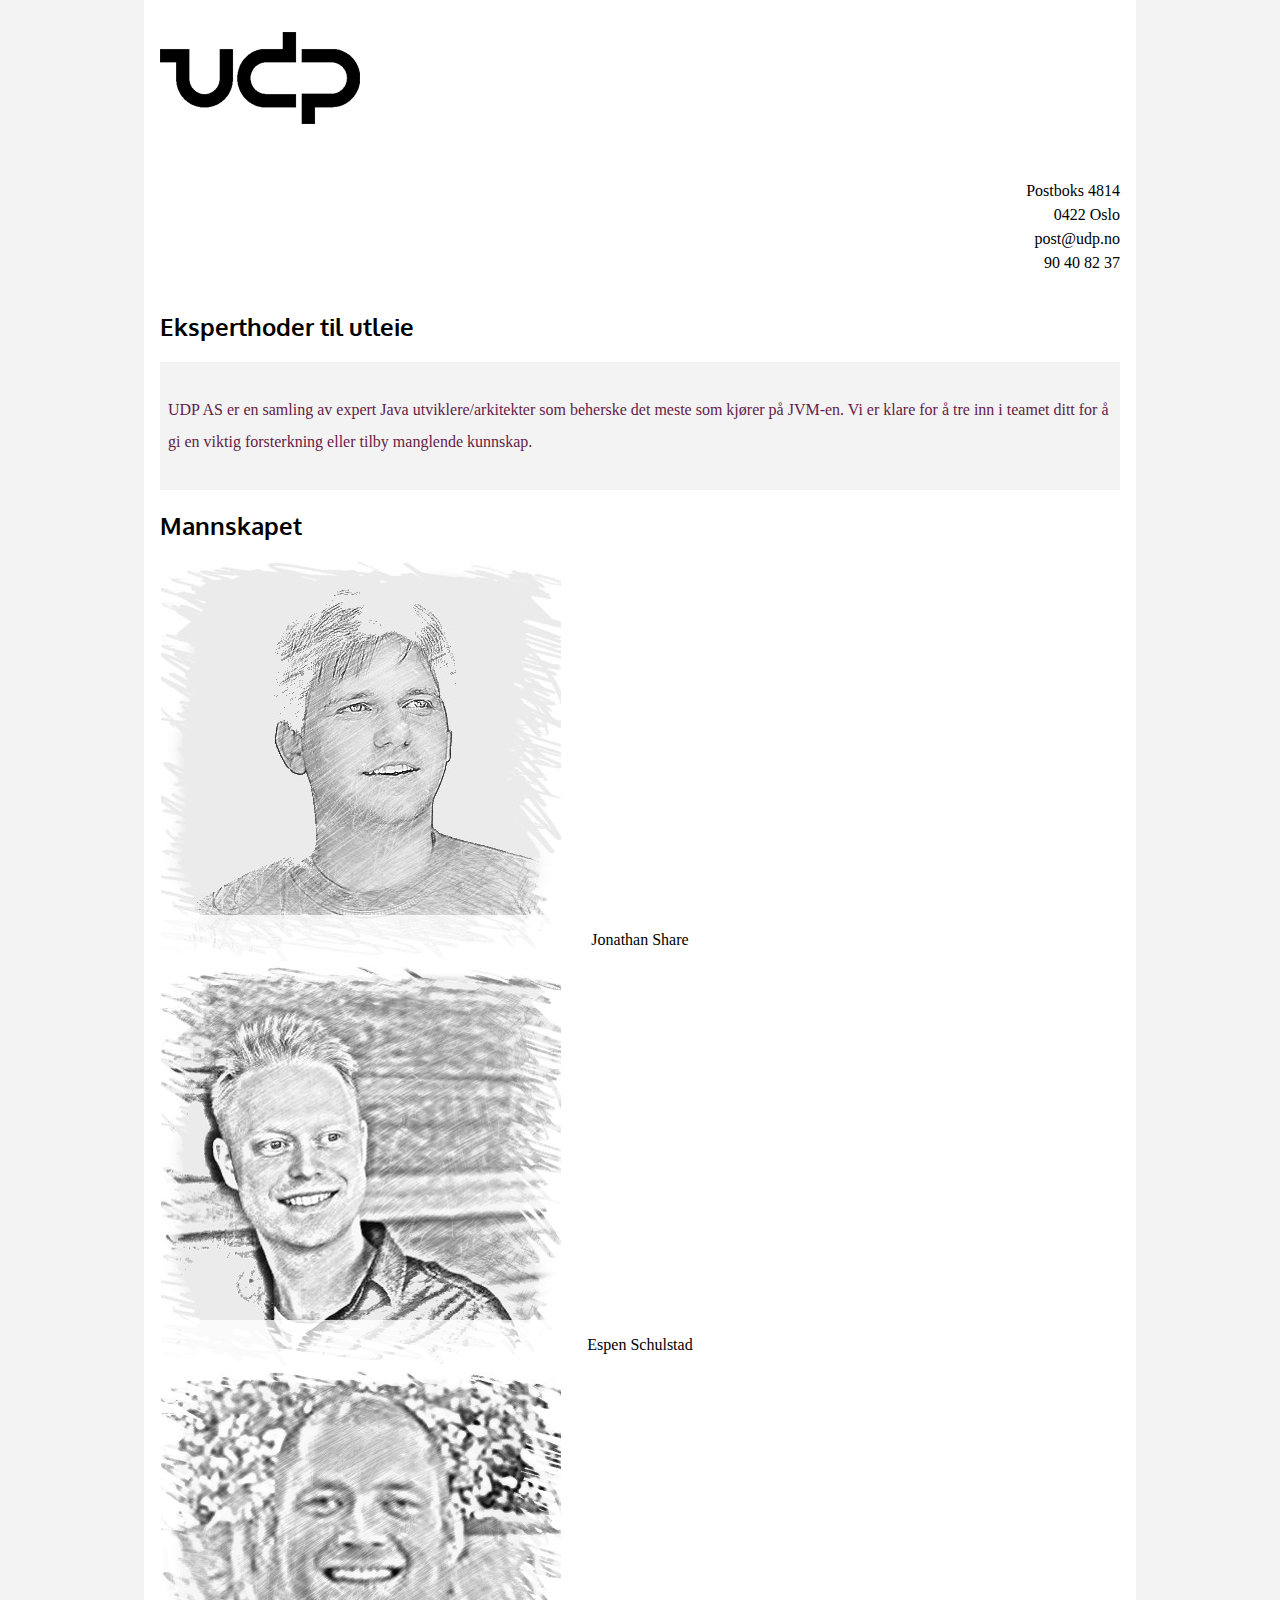
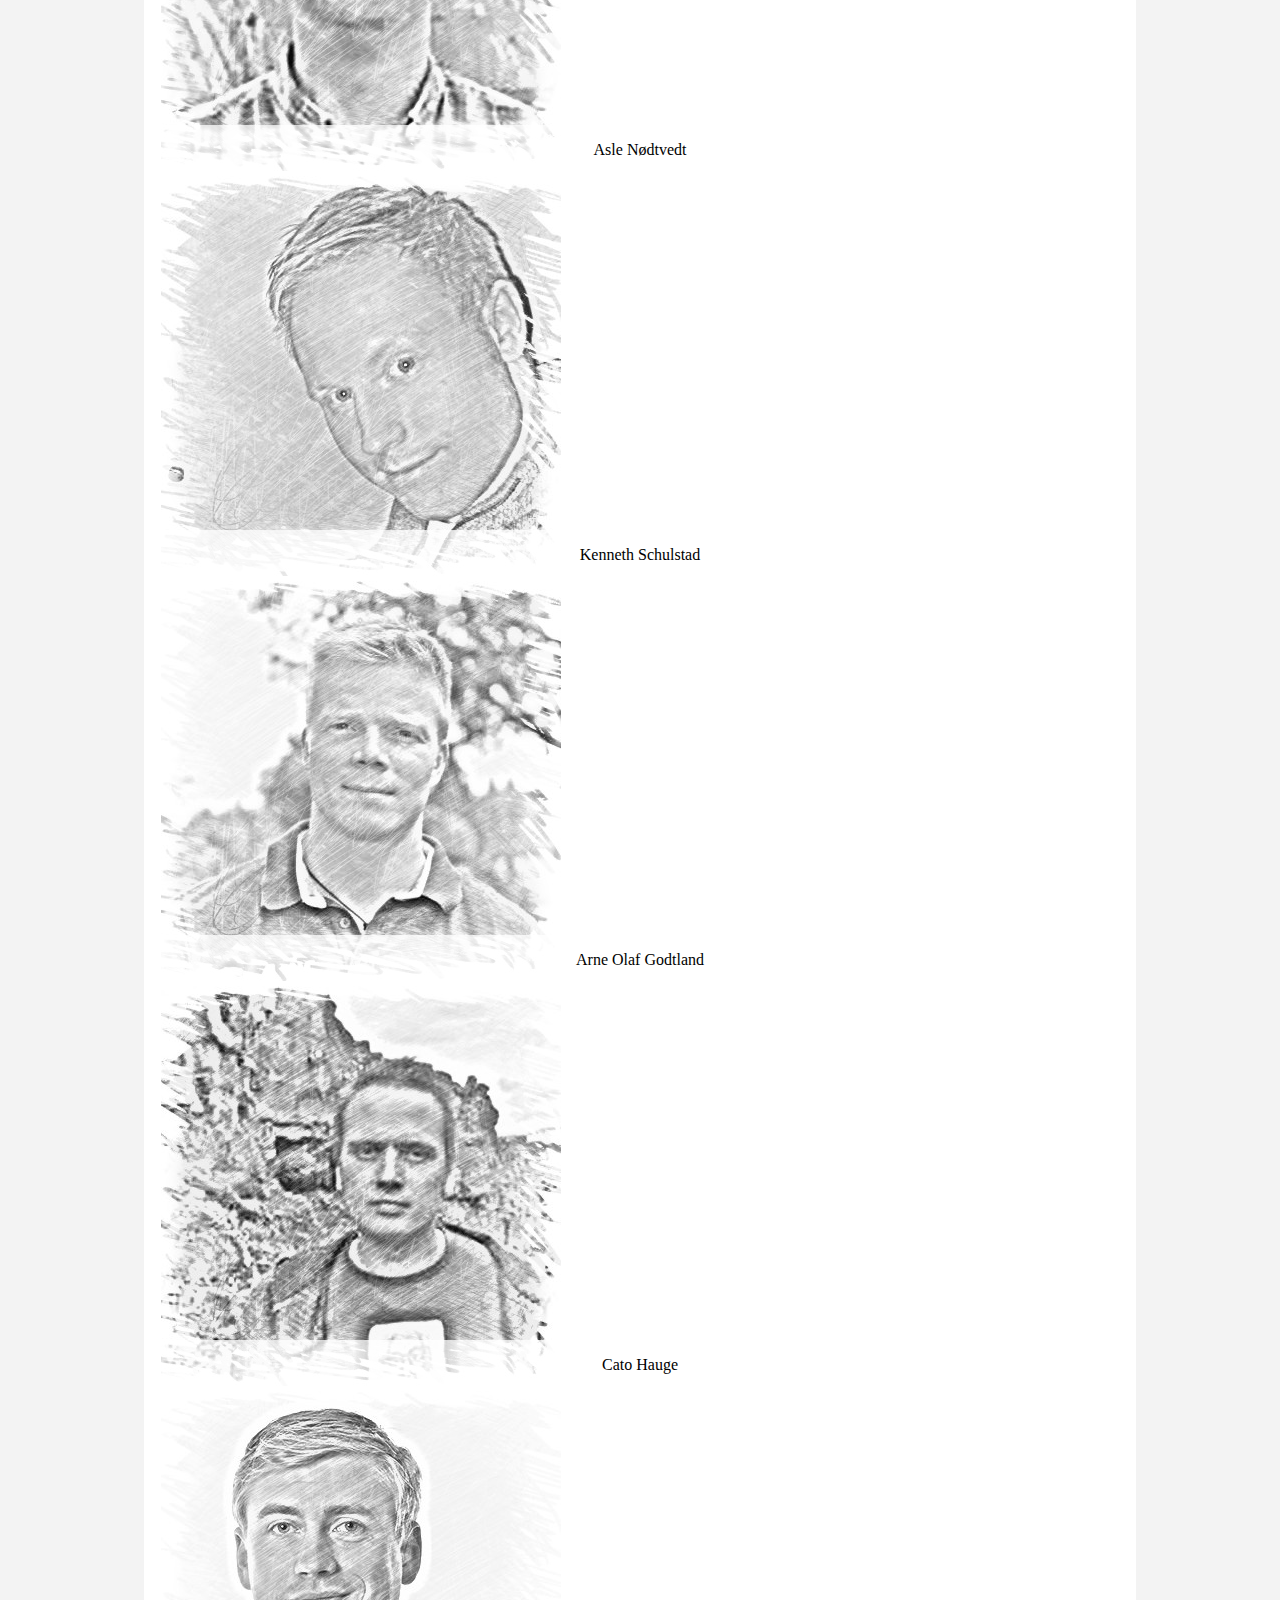
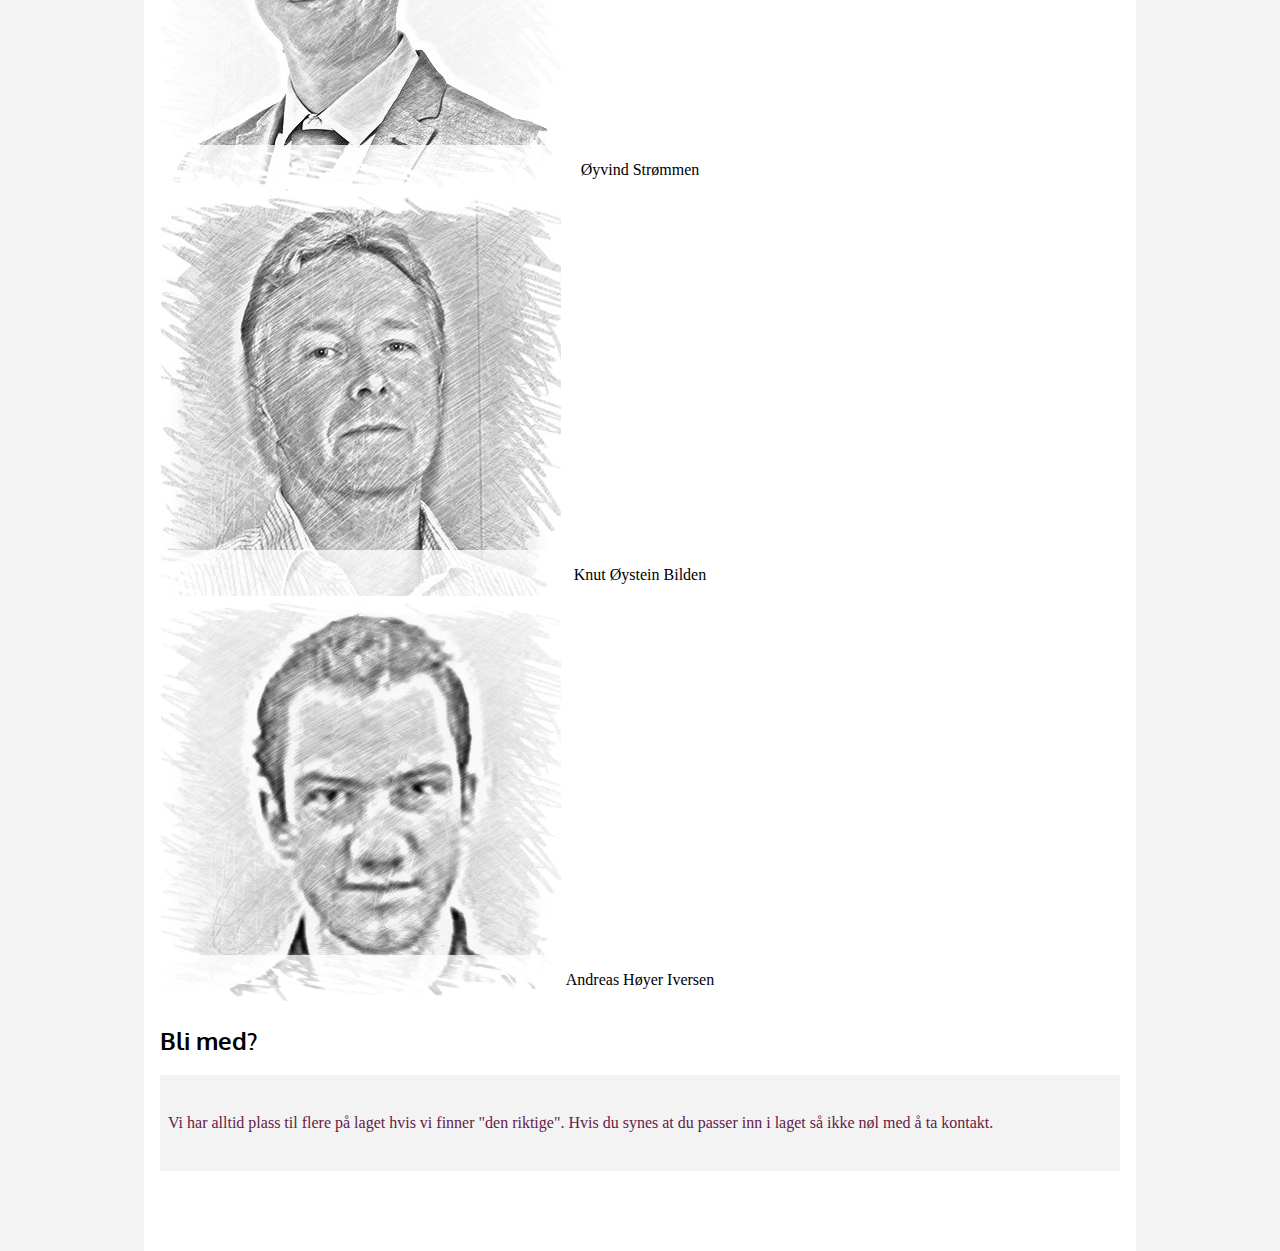
<file: index.html>
<!DOCTYPE html>
<html>
    <head>
        <meta charset="utf-8">
        <meta name="viewport" content="width=device-width, initial-scale=1">
        <link rel="stylesheet" href="http://yui.yahooapis.com/pure/0.5.0/pure-min.css">
        <title>udp.no</title>
        <!--[if lte IE 8]>
        <link rel="stylesheet" href="http://yui.yahooapis.com/pure/0.5.0/grids-responsive-old-ie-min.css">
        <![endif]-->
        <!--[if gt IE 8]><!-->
        <link rel="stylesheet" href="http://yui.yahooapis.com/pure/0.5.0/grids-responsive-min.css">
        <!--<![endif]-->
        <link href='http://fonts.googleapis.com/css?family=Oxygen' rel='stylesheet' type='text/css'>
        <link rel="stylesheet" href="udp.css">
    </head>
    <body>
        <div class="pure-g">
            <div class="pure-u-1 pure-u-sm-1-2 logo"><a href="."><img src="media/logo_black.png" alt="UDP"></a></div>
            <div class="pure-u-1 pure-u-sm-1-2 contact">
                <div>Postboks 4814</div>
                <div>0422 Oslo</div>
                <div>post@udp.no</div>
                <div>90 40 82 37</div>
            </div>
            <div class="pure-u-1"><h2>Eksperthoder til utleie</h2></div>
            <div class="pure-u-1"><div class="tagline-box">
                UDP AS er en samling av expert Java utviklere/arkitekter som beherske det meste som kjører på JVM-en. Vi er klare for å tre inn i teamet ditt for å gi en viktig forsterkning eller tilby manglende kunnskap.
            </div></div>
            <div class="pure-u-1"><h2>Mannskapet</h2></div>
            <div class="pure-u-1 pure-u-sm-1-4">
                <a href="https://no.linkedin.com/in/jonathanshare" class="team-item">
                    <img class="pure-img" src="media/team/js_light.jpg">
                    <img class="pure-img team-hover" src="media/team/js.jpg">
                    <div class="team-label">Jonathan Share</div>
                </a>
            </div>
            <div class="pure-u-1 pure-u-sm-1-4">
                <a href="https://no.linkedin.com/in/schulstad" class="team-item">
                    <img class="pure-img" src="media/team/es_light.jpg">
                    <img class="pure-img team-hover" src="media/team/es.jpg">
                    <div class="team-label">Espen Schulstad</div>
                </a>
            </div>
            <div class="pure-u-1 pure-u-sm-1-4">
                <a href="https://no.linkedin.com/pub/asle-n%C3%B8dtvedt/13/161/292" class="team-item">
                    <img class="pure-img" src="media/team/an_light.jpg">
                    <img class="pure-img team-hover" src="media/team/an.jpg">
                    <div class="team-label">Asle Nødtvedt</div>
                </a>
            </div>
            <div class="pure-u-1 pure-u-sm-1-4">
                <a href="https://no.linkedin.com/in/kennethleineschulstad" class="team-item">
                    <img class="pure-img" src="media/team/ks_light.jpg">
                    <img class="pure-img team-hover" src="media/team/ks.jpg">
                    <div class="team-label">Kenneth Schulstad</div>
                </a>
            </div>
            <div class="pure-u-1 pure-u-sm-1-4">
                <a href="https://no.linkedin.com/in/arneolafgodtland" class="team-item">
                    <img class="pure-img" src="media/team/ag_light.jpg">
                    <img class="pure-img team-hover" src="media/team/ag.jpg">
                    <div class="team-label">Arne Olaf Godtland</div>
                </a>
            </div>
            <div class="pure-u-1 pure-u-sm-1-4">
                <a href="https://no.linkedin.com/pub/cato-hauge/1/40/7b8" class="team-item">
                    <img class="pure-img" src="media/team/ch_light.jpg">
                    <img class="pure-img team-hover" src="media/team/ch.jpg">
                    <div class="team-label">Cato Hauge</div>
                </a>
            </div>
            <div class="pure-u-1 pure-u-sm-1-4">
                <a href="https://no.linkedin.com/pub/%C3%B8yvind-str%C3%B8mmen/46/551/278" class="team-item">
                    <img class="pure-img" src="media/team/os_light.jpg">
                    <img class="pure-img team-hover" src="media/team/os.jpg">
                    <div class="team-label">Øyvind Strømmen</div>
                </a>
            </div>
            <div class="pure-u-1 pure-u-sm-1-4">
                <a href="https://no.linkedin.com/pub/knut-øystein-bilden/103/88/498/en" class="team-item">
                    <img class="pure-img" src="media/team/kb_light.jpg">
                    <img class="pure-img team-hover" src="media/team/kb.jpg">
                    <div class="team-label">Knut Øystein Bilden</div>
                </a>
            </div>
            <div class="pure-u-1 pure-u-sm-1-4">
                <a href="https://no.linkedin.com/pub/andreas-h%C3%B8yer-iversen/57/46/b80/en" class="team-item">
                    <img class="pure-img" src="media/team/ai_light.jpg">
                    <img class="pure-img team-hover" src="media/team/ai.jpg">
                    <div class="team-label">Andreas Høyer Iversen</div>
                </a>
            </div>
            <div class="pure-u-1"><h2>Bli med?</h2></div>
            <div class="pure-u-1"><div class="tagline-box">
                Vi har alltid plass til flere på laget hvis vi finner "den riktige". Hvis du synes at du passer inn i laget så ikke nøl med å ta kontakt.
            </div></div>
        </div>
    </body>
</html>
</file>
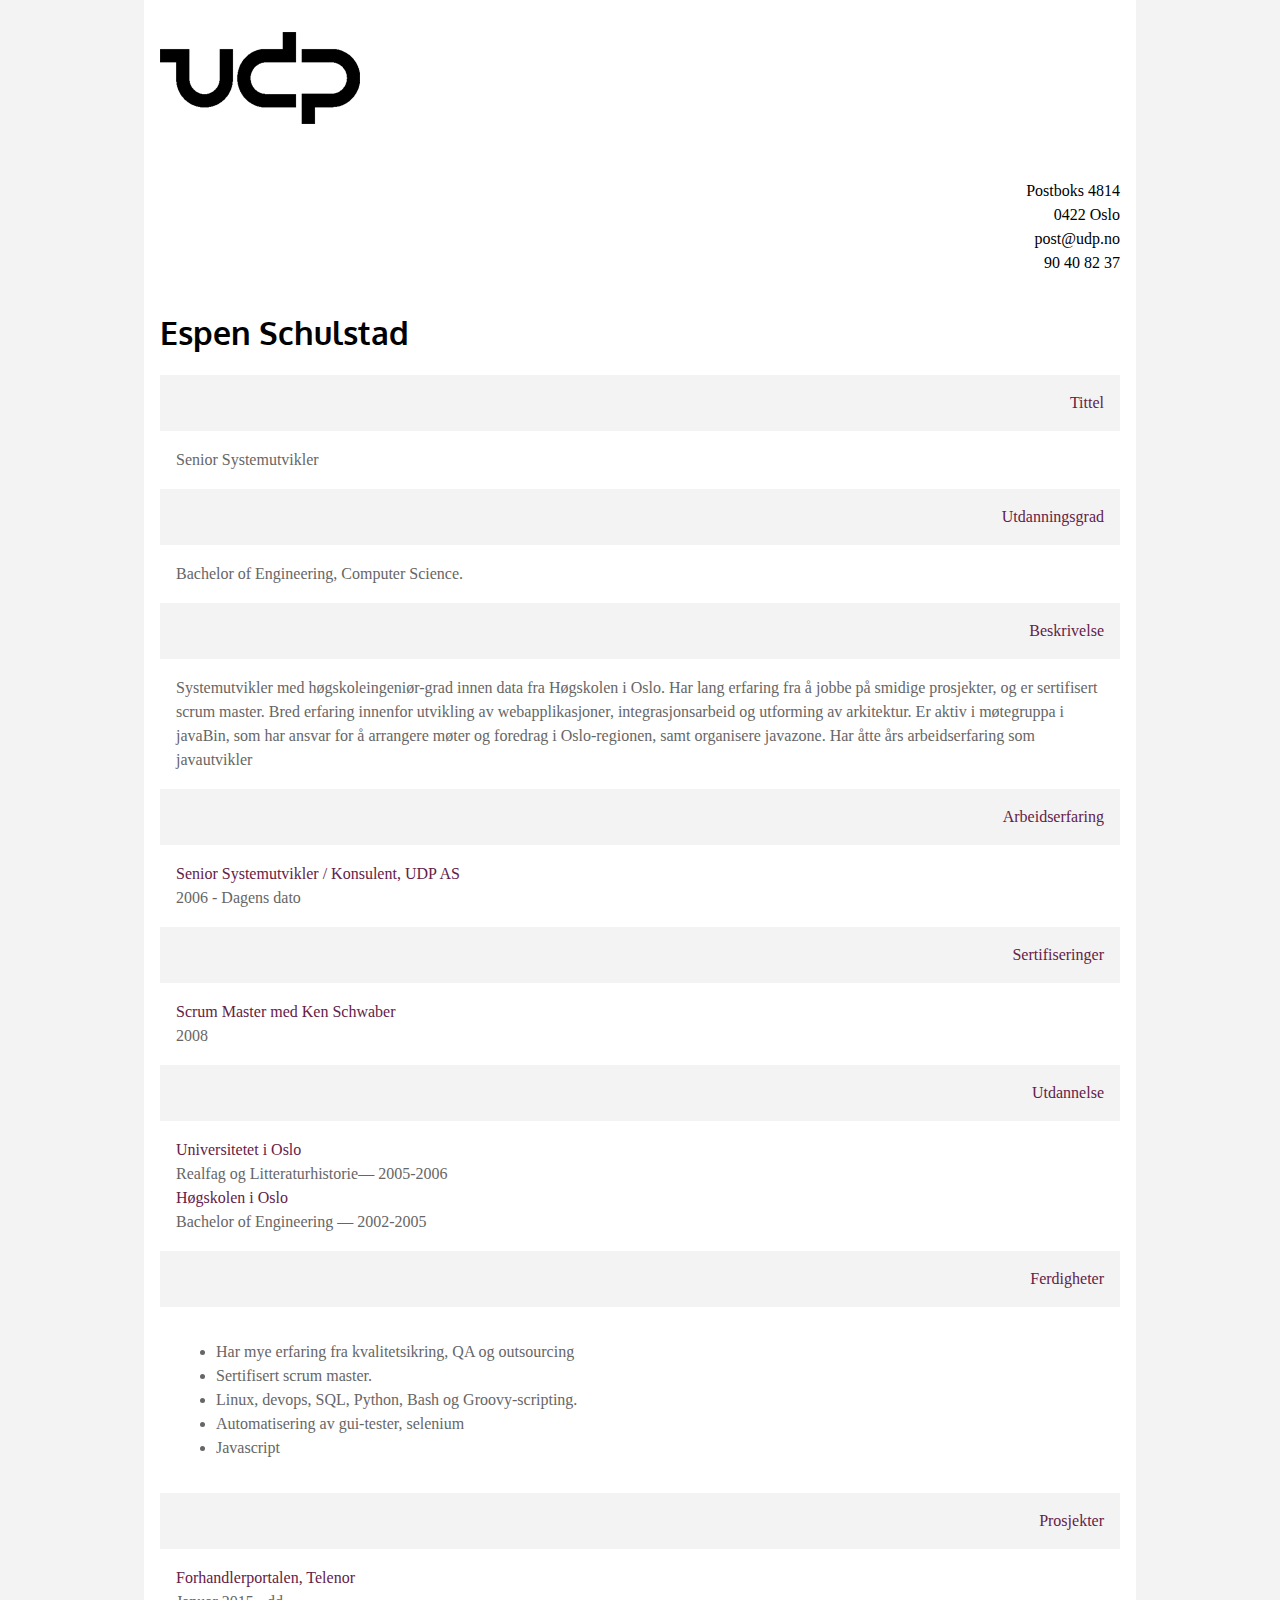
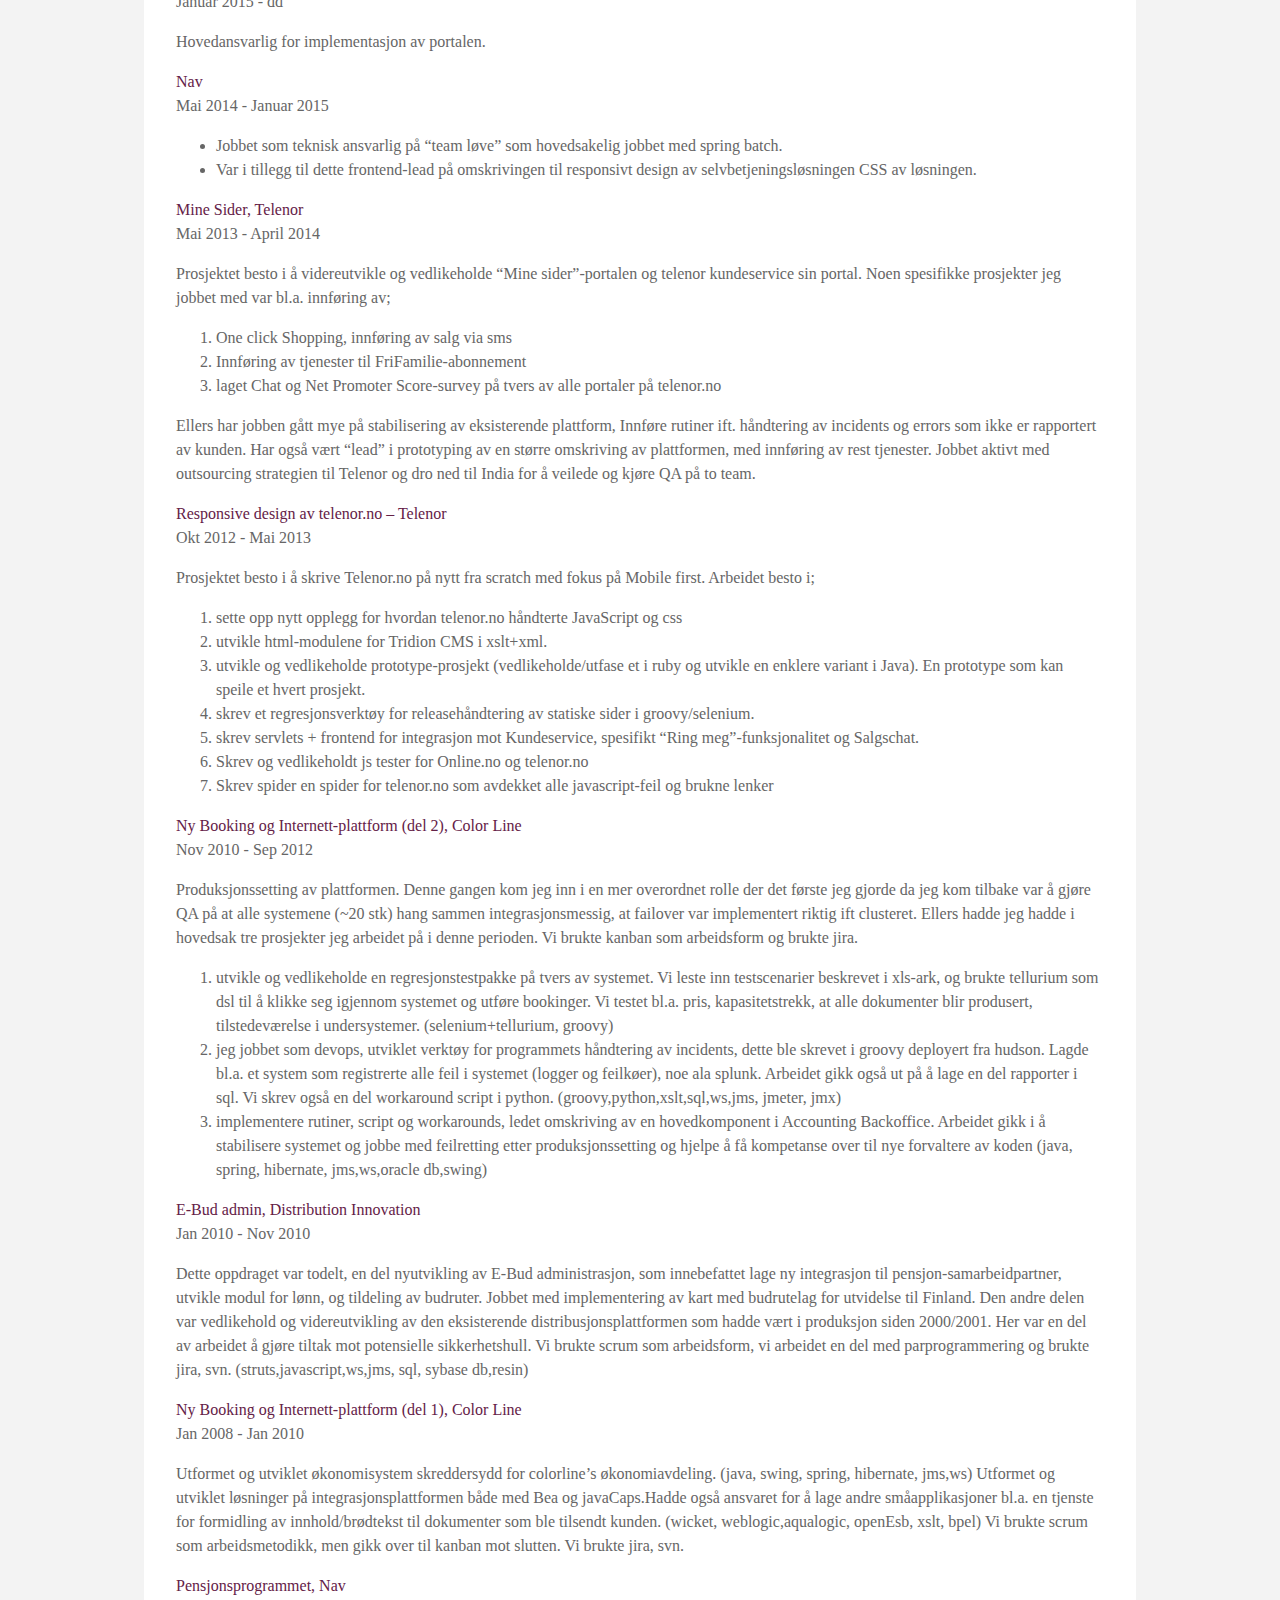
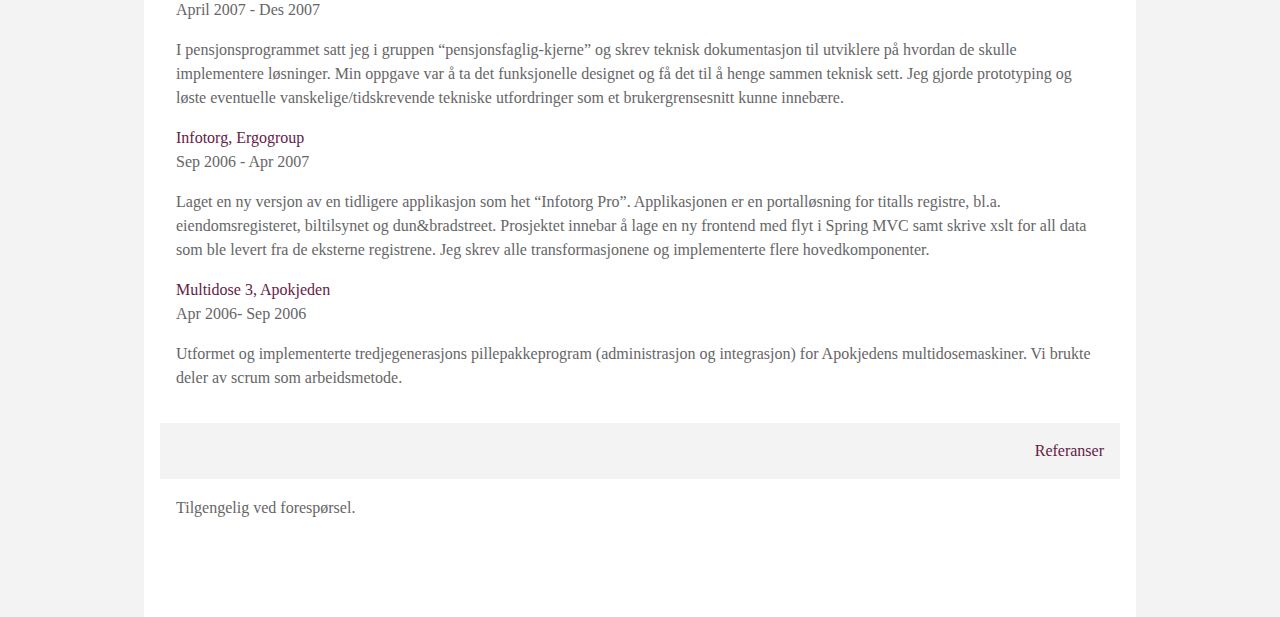
<file: team/es.html>
<!DOCTYPE html>
<html>
    <head>
        <meta charset="utf-8">
        <meta name="viewport" content="width=device-width, initial-scale=1">
        <link rel="stylesheet" href="http://yui.yahooapis.com/pure/0.5.0/pure-min.css">
        <title>udp.no</title>
        <!--[if lte IE 8]>
        <link rel="stylesheet" href="http://yui.yahooapis.com/pure/0.5.0/grids-responsive-old-ie-min.css">
        <![endif]-->
        <!--[if gt IE 8]><!-->
        <link rel="stylesheet" href="http://yui.yahooapis.com/pure/0.5.0/grids-responsive-min.css">
        <!--<![endif]-->
        <link href='http://fonts.googleapis.com/css?family=Oxygen' rel='stylesheet' type='text/css'>
        <link rel="stylesheet" href="../udp.css">
    </head>
    <body>
        <div class="pure-g">
            <div class="pure-u-1 pure-u-sm-1-2 logo"><a href="../"><img src="../media/logo_black.png" alt="UDP"></a></div>
            <div class="pure-u-1 pure-u-sm-1-2 contact">
                <div>Postboks 4814</div>
                <div>0422 Oslo</div>
                <div>post@udp.no</div>
                <div>90 40 82 37</div>
            </div>
            <div class="pure-u-1"><h1>Espen Schulstad</h1></div>
            <div class="pure-u-1 pure-u-sm-1-4 cv-label"><div>Tittel</div></div>
            <div class="pure-u-1 pure-u-sm-3-4"><div class="cv-data">Senior Systemutvikler</div></div>
            <div class="pure-u-1 pure-u-sm-1-4 cv-label"><div>Utdanningsgrad</div></div>
            <div class="pure-u-1 pure-u-sm-3-4"><div class="cv-data">Bachelor of Engineering, Computer Science.</div></div>
            <div class="pure-u-1 pure-u-sm-1-4 cv-label"><div>Beskrivelse</div></div>
            <div class="pure-u-1 pure-u-sm-3-4"><div class="cv-data">Systemutvikler med høgskoleingeniør-grad innen data fra Høgskolen i Oslo. Har lang erfaring fra å jobbe på smidige prosjekter, og er sertifisert scrum master. Bred erfaring innenfor utvikling av webapplikasjoner, integrasjonsarbeid og utforming av arkitektur. Er aktiv i møtegruppa i javaBin, som har ansvar for å arrangere møter og foredrag i Oslo-regionen, samt organisere javazone. Har åtte års arbeidserfaring som javautvikler</div></div>
            <div class="pure-u-1 pure-u-sm-1-4 cv-label"><div>Arbeidserfaring</div></div>
            <div class="pure-u-1 pure-u-sm-3-4"><div class="cv-data">
                <div class="cv-data-title">Senior Systemutvikler / Konsulent, UDP AS</div>
                <div class="cv-data-subtitle">2006 - Dagens dato</div>
            </div></div>
            <div class="pure-u-1 pure-u-sm-1-4 cv-label"><div>Sertifiseringer</div></div>
            <div class="pure-u-1 pure-u-sm-3-4"><div class="cv-data">
                <div class="cv-data-title">Scrum Master med Ken Schwaber</div>
                <div class="cv-data-subtitle">2008</div>
            </div></div>
            <div class="pure-u-1 pure-u-sm-1-4 cv-label"><div>Utdannelse</div></div>
            <div class="pure-u-1 pure-u-sm-3-4"><div class="cv-data">
                <div class="cv-data-title">Universitetet i Oslo</div>
                <div class="cv-data-subtitle">Realfag og Litteraturhistorie— 2005-2006</div>
                <div class="cv-data-title">Høgskolen i Oslo</div>
                <div class="cv-data-subtitle">Bachelor of Engineering — 2002-2005</div>
            </div></div>
            <div class="pure-u-1 pure-u-sm-1-4 cv-label"><div>Ferdigheter</div></div>
            <div class="pure-u-1 pure-u-sm-3-4"><div class="cv-data">
                <ul>
                    <li>Har mye erfaring fra kvalitetsikring, QA og outsourcing</li>
                    <li>Sertifisert scrum master.</li>
                    <li>Linux, devops, SQL, Python, Bash og Groovy-scripting.</li>
                    <li>Automatisering av gui-tester, selenium</li>
                    <li>Javascript</li>
                </ul>
            </div></div>
            <div class="pure-u-1 pure-u-sm-1-4 cv-label"><div>Prosjekter</div></div>
            <div class="pure-u-1 pure-u-sm-3-4"><div class="cv-data">
                <div class="cv-data-title">Forhandlerportalen, Telenor</div>
                <div class="cv-data-subtitle">Januar 2015 - dd</div>
                <p>Hovedansvarlig for implementasjon av portalen.</p>
                <div class="cv-data-title">Nav</div>
                <div class="cv-data-subtitle">Mai 2014 - Januar 2015</div>
                <ul>
                    <li>Jobbet som teknisk ansvarlig på “team løve” som hovedsakelig jobbet med spring batch.</li>
                    <li>Var i tillegg til dette frontend-lead på omskrivingen til responsivt design av selvbetjeningsløsningen CSS av løsningen.</li>
                </ul>
                <div class="cv-data-title">Mine Sider, Telenor</div>
                <div class="cv-data-subtitle">Mai 2013 - April 2014</div>
                <p>Prosjektet besto i å videreutvikle og vedlikeholde “Mine sider”-portalen og telenor kundeservice sin portal. Noen spesifikke prosjekter jeg jobbet med var bl.a. innføring av;</p>
                <ol>
                    <li>One click Shopping, innføring av salg via sms</li>
                    <li>Innføring av tjenester til FriFamilie-abonnement</li>
                    <li>laget Chat og Net Promoter Score-survey på tvers av alle portaler på telenor.no</li>
                </ol>
                <p>Ellers har jobben gått mye på stabilisering av eksisterende plattform, Innføre rutiner ift. håndtering av incidents og errors som ikke er rapportert av kunden. Har også vært “lead” i prototyping av en større omskriving av plattformen, med innføring av rest tjenester. Jobbet aktivt med outsourcing strategien til Telenor og dro ned til India for å veilede og kjøre QA på to team.</p>
                <div class="cv-data-title">Responsive design av telenor.no – Telenor</div>
                <div class="cv-data-subtitle">Okt 2012 - Mai 2013</div>
                <p>Prosjektet besto i å skrive Telenor.no på nytt fra scratch med fokus på Mobile first. Arbeidet besto i;</p>
                <ol>
                    <li>sette opp nytt opplegg for hvordan telenor.no håndterte JavaScript og css</li>
                    <li>utvikle html-modulene for Tridion CMS i xslt+xml.</li>
                    <li>utvikle og vedlikeholde prototype-prosjekt (vedlikeholde/utfase et i ruby og utvikle en enklere variant i Java). En prototype som kan speile et hvert prosjekt.</li>
                    <li>skrev et regresjonsverktøy for releasehåndtering av statiske sider i groovy/selenium.</li>
                    <li>skrev servlets + frontend for integrasjon mot Kundeservice, spesifikt “Ring meg”-funksjonalitet og Salgschat.</li>
                    <li>Skrev og vedlikeholdt js tester for Online.no og telenor.no</li>
                    <li>Skrev spider en spider for telenor.no som avdekket alle javascript-feil og brukne lenker</li>
                </ol>
                <div class="cv-data-title">Ny Booking og Internett-plattform (del 2), Color Line</div>
                <div class="cv-data-subtitle">Nov 2010 - Sep 2012</div>
                <p>Produksjonssetting av plattformen. Denne gangen kom jeg inn i en mer overordnet rolle der det første jeg gjorde da jeg kom tilbake var å gjøre QA på at alle systemene (~20 stk) hang sammen integrasjonsmessig, at failover var implementert riktig ift clusteret. Ellers hadde jeg hadde i hovedsak tre prosjekter jeg arbeidet på i denne perioden. Vi brukte kanban som arbeidsform og brukte jira.</p>
                <ol>
                    <li>utvikle og vedlikeholde en regresjonstestpakke på tvers av systemet. Vi leste inn testscenarier beskrevet i xls-ark, og brukte tellurium som dsl til å klikke seg igjennom systemet og utføre bookinger. Vi testet bl.a. pris, kapasitetstrekk, at alle dokumenter blir produsert, tilstedeværelse i undersystemer. (selenium+tellurium, groovy)</li>
                    <li>jeg jobbet som devops, utviklet verktøy for programmets håndtering av incidents, dette ble skrevet i groovy deployert fra hudson. Lagde bl.a. et system som registrerte alle feil i systemet (logger og feilkøer), noe ala splunk. Arbeidet gikk også ut på å lage en del rapporter i sql. Vi skrev også en del workaround script i python. (groovy,python,xslt,sql,ws,jms, jmeter, jmx)</li>
                    <li>implementere rutiner, script og workarounds, ledet omskriving av en hovedkomponent i Accounting Backoffice. Arbeidet gikk i å stabilisere systemet og jobbe med feilretting etter produksjonssetting og hjelpe å få kompetanse over til nye forvaltere av koden (java, spring, hibernate, jms,ws,oracle db,swing)</li>
                </ol>
                <div class="cv-data-title">E-Bud admin, Distribution Innovation</div>
                <div class="cv-data-subtitle">Jan 2010 - Nov 2010</div>
                <p>Dette oppdraget var todelt, en del nyutvikling av E-Bud administrasjon, som innebefattet lage ny integrasjon til pensjon-samarbeidpartner, utvikle modul for lønn, og tildeling av budruter. Jobbet med implementering av kart med budrutelag for utvidelse til Finland. Den andre delen var vedlikehold og videreutvikling av den eksisterende distribusjonsplattformen som hadde vært i produksjon siden 2000/2001. Her var en del av arbeidet å gjøre tiltak mot potensielle sikkerhetshull. Vi brukte scrum som arbeidsform, vi arbeidet en del med parprogrammering og brukte jira, svn. (struts,javascript,ws,jms, sql, sybase db,resin)</p>
                <div class="cv-data-title">Ny Booking og Internett-plattform (del 1), Color Line</div>
                <div class="cv-data-subtitle">Jan 2008 - Jan 2010</div>
                <p>Utformet og utviklet økonomisystem skreddersydd for colorline’s økonomiavdeling. (java, swing, spring, hibernate, jms,ws) Utformet og utviklet løsninger på integrasjonsplattformen både med Bea og javaCaps.Hadde også ansvaret for å lage andre småapplikasjoner bl.a. en tjenste for formidling av innhold/brødtekst til dokumenter som ble tilsendt kunden. (wicket, weblogic,aqualogic, openEsb, xslt, bpel) Vi brukte scrum som arbeidsmetodikk, men gikk over til kanban mot slutten. Vi brukte jira, svn.</p>
                <div class="cv-data-title">Pensjonsprogrammet, Nav</div>
                <div class="cv-data-subtitle">April 2007 - Des 2007</div>
                <p>I pensjonsprogrammet satt jeg i gruppen “pensjonsfaglig-kjerne” og skrev teknisk dokumentasjon til utviklere på hvordan de skulle implementere løsninger. Min oppgave var å ta det funksjonelle designet og få det til å henge sammen teknisk sett. Jeg gjorde prototyping og løste eventuelle vanskelige/tidskrevende tekniske utfordringer som et brukergrensesnitt kunne innebære.</p>
                <div class="cv-data-title">Infotorg, Ergogroup</div>
                <div class="cv-data-subtitle">Sep 2006 - Apr 2007</div>
                <p>Laget en ny versjon av en tidligere applikasjon som het “Infotorg Pro”. Applikasjonen er en portalløsning for titalls registre, bl.a. eiendomsregisteret, biltilsynet og dun&bradstreet. Prosjektet innebar å lage en ny frontend med flyt i Spring MVC samt skrive xslt for all data som ble levert fra de eksterne registrene. Jeg skrev alle transformasjonene og implementerte flere hovedkomponenter.</p>
                <div class="cv-data-title">Multidose 3, Apokjeden</div>
                <div class="cv-data-subtitle">Apr 2006- Sep 2006</div>
                <p>Utformet og implementerte tredjegenerasjons pillepakkeprogram (administrasjon og integrasjon) for Apokjedens multidosemaskiner. Vi brukte deler av scrum som arbeidsmetode.</p>
            </div></div>
            <div class="pure-u-1 pure-u-sm-1-4 cv-label"><div>Referanser</div></div>
            <div class="pure-u-1 pure-u-sm-3-4"><div class="cv-data">Tilgengelig ved forespørsel.</div></div>
            
        </div>
    </body>
</html>
</file>
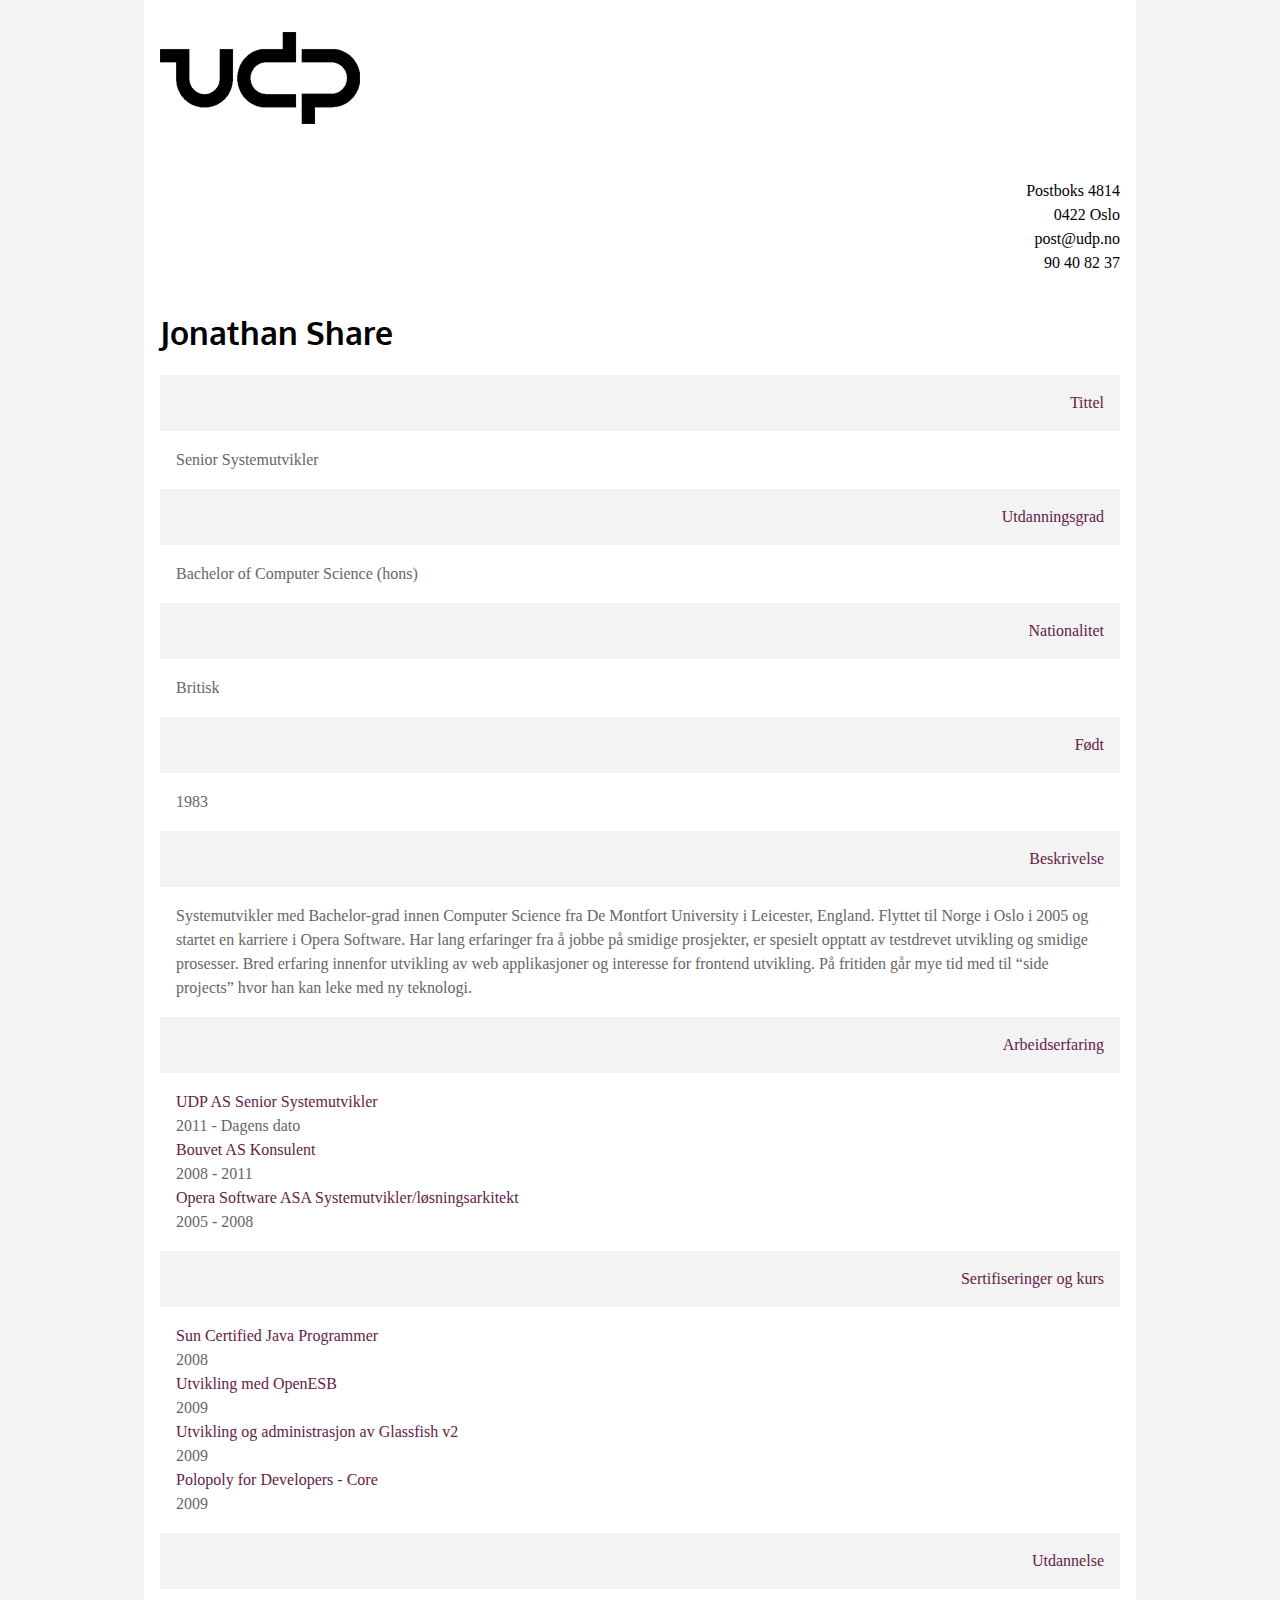
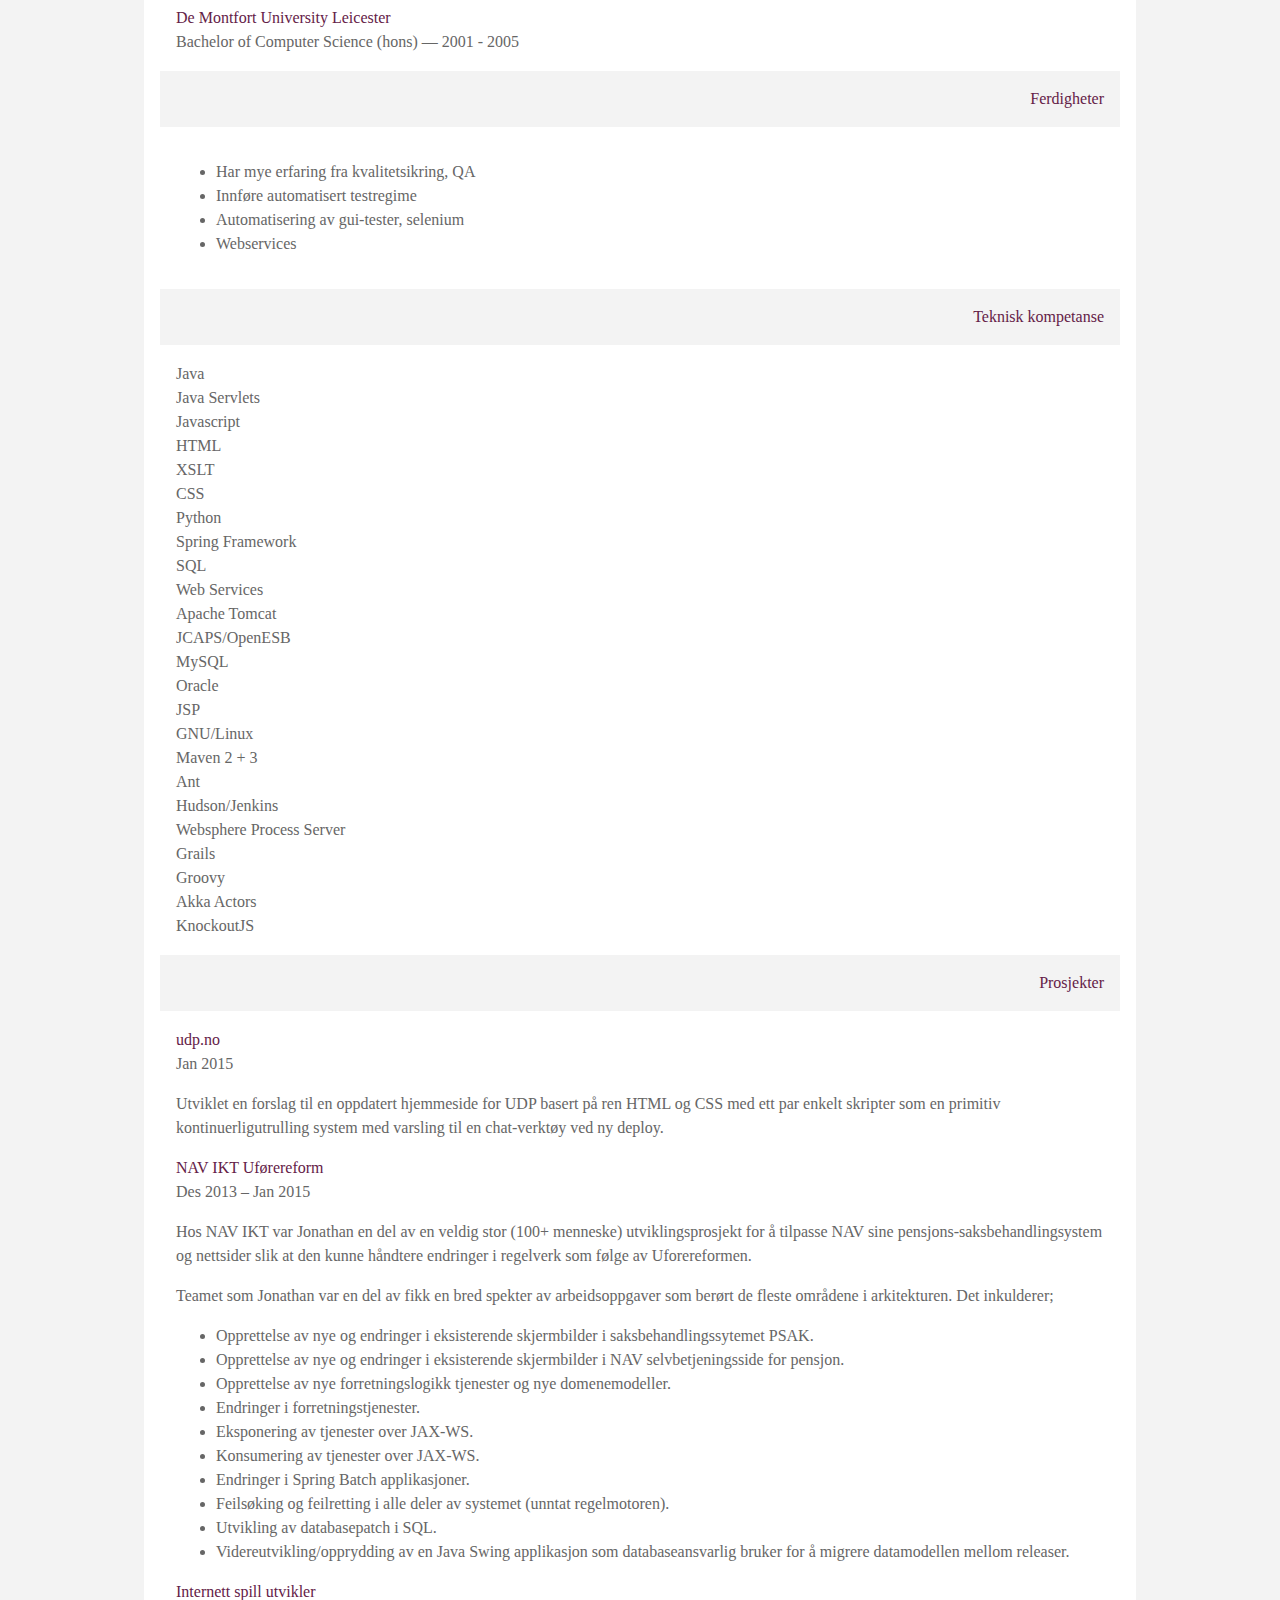
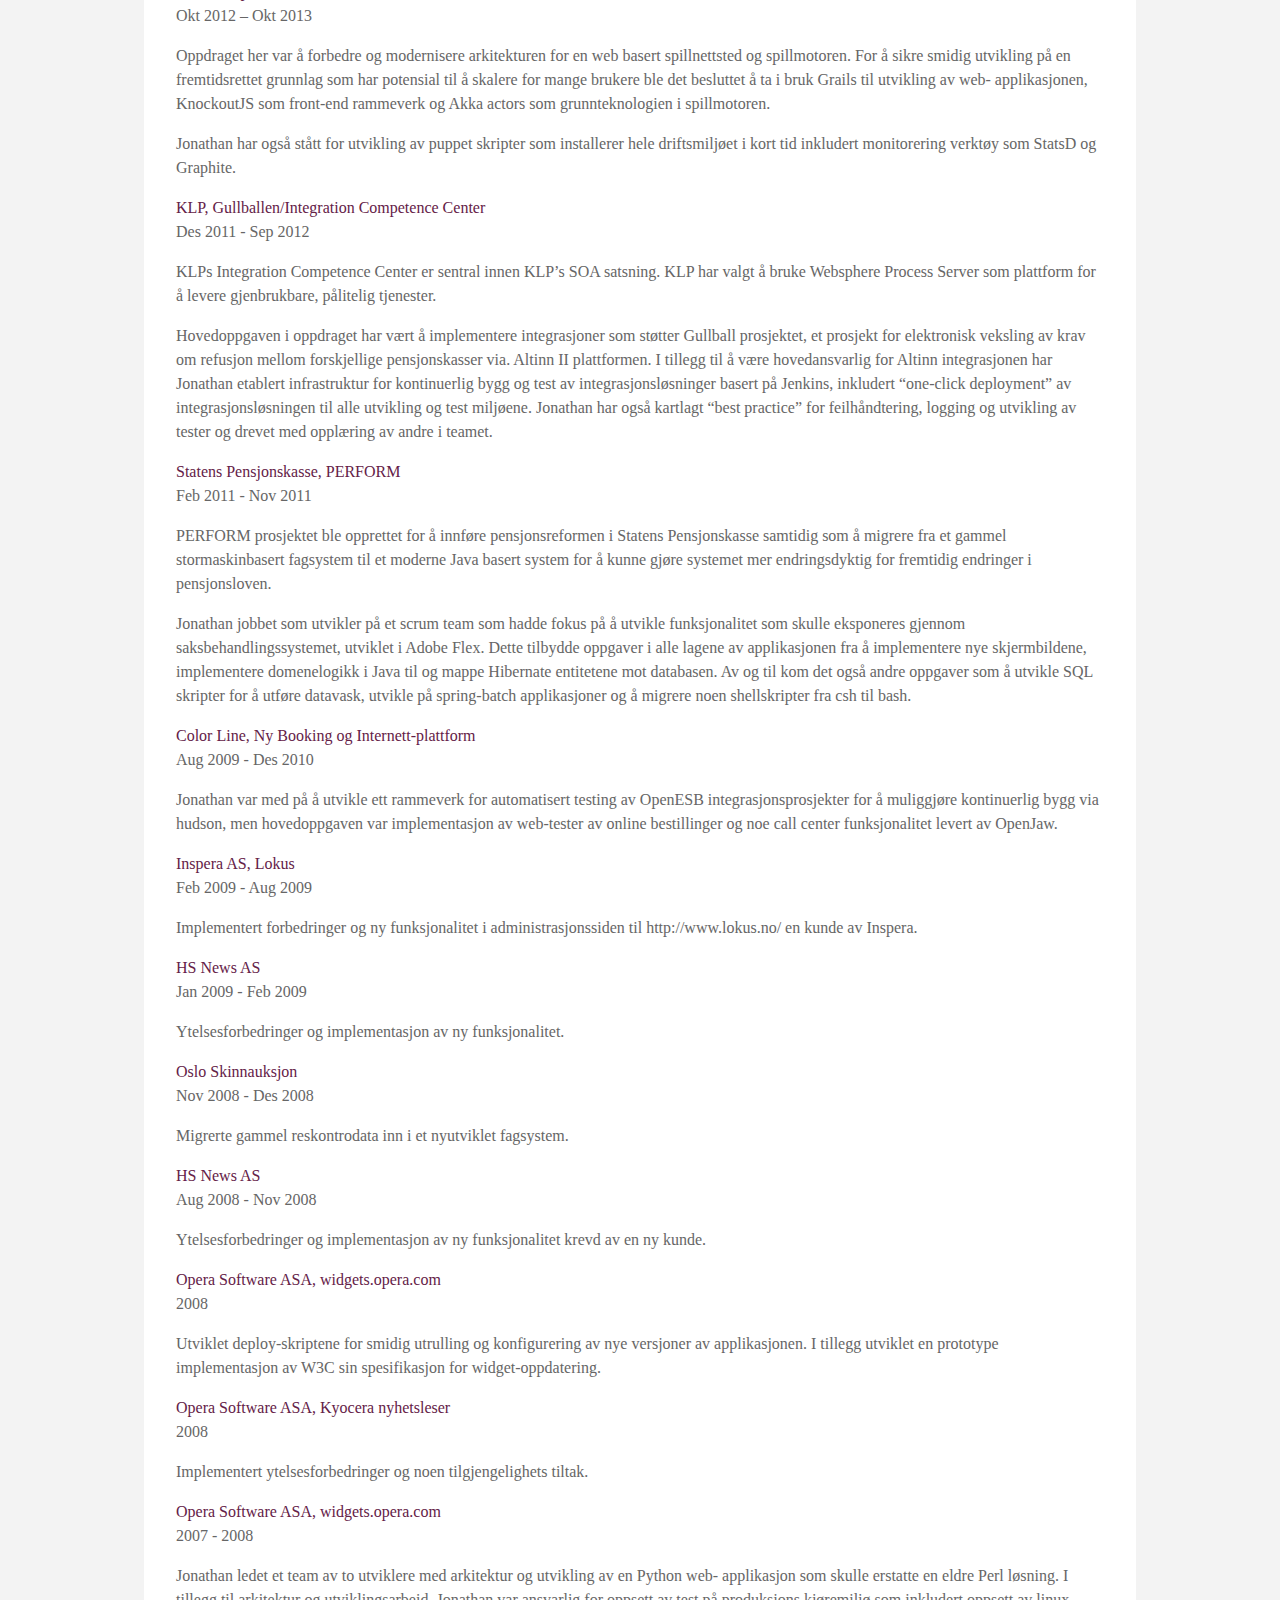
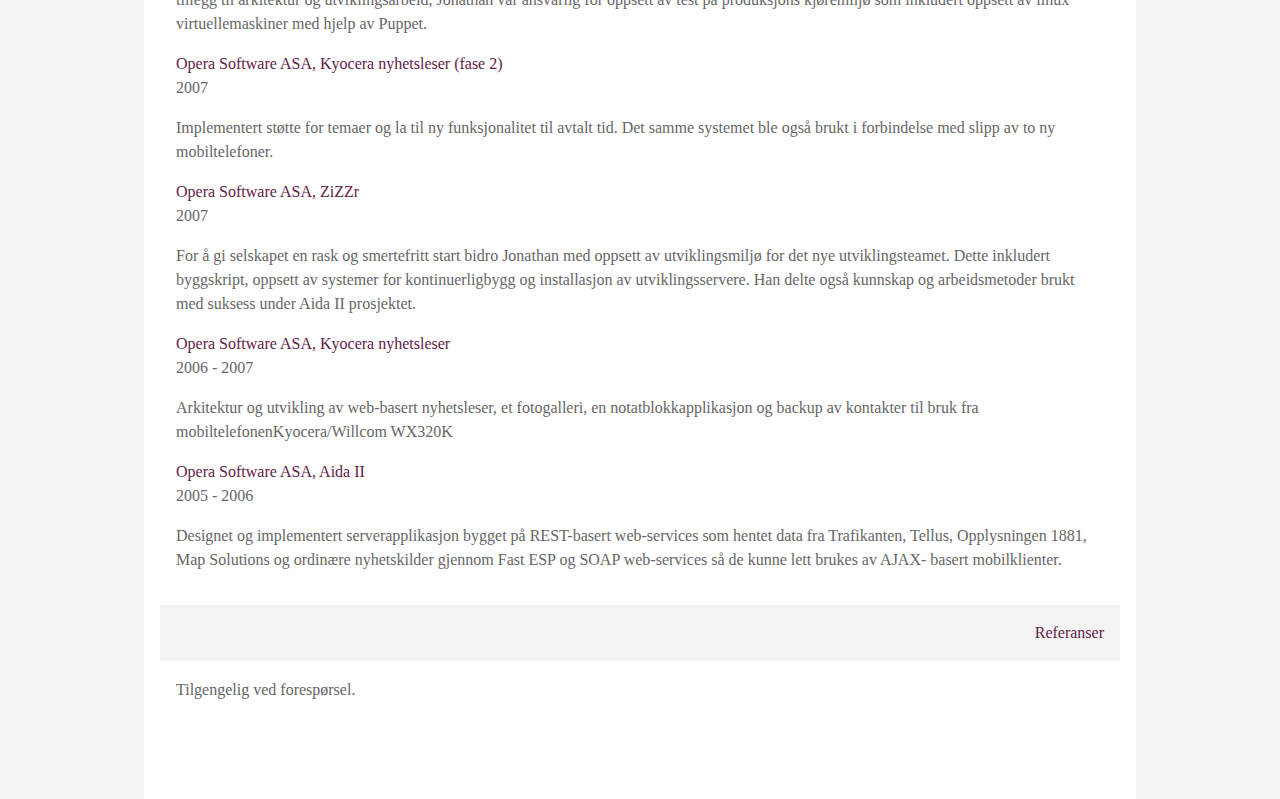
<file: team/js.html>
<!DOCTYPE html>
<html>
    <head>
        <meta charset="utf-8">
        <meta name="viewport" content="width=device-width, initial-scale=1">
        <link rel="stylesheet" href="http://yui.yahooapis.com/pure/0.5.0/pure-min.css">
        <title>udp.no</title>
        <!--[if lte IE 8]>
        <link rel="stylesheet" href="http://yui.yahooapis.com/pure/0.5.0/grids-responsive-old-ie-min.css">
        <![endif]-->
        <!--[if gt IE 8]><!-->
        <link rel="stylesheet" href="http://yui.yahooapis.com/pure/0.5.0/grids-responsive-min.css">
        <!--<![endif]-->
        <link href='http://fonts.googleapis.com/css?family=Oxygen' rel='stylesheet' type='text/css'>
        <link rel="stylesheet" href="../udp.css">
    </head>
    <body>
        <div class="pure-g">
            <div class="pure-u-1 pure-u-sm-1-2 logo"><a href="../"><img src="../media/logo_black.png" alt="UDP"></a></div>
            <div class="pure-u-1 pure-u-sm-1-2 contact">
                <div>Postboks 4814</div>
                <div>0422 Oslo</div>
                <div>post@udp.no</div>
                <div>90 40 82 37</div>
            </div>
            <div class="pure-u-1"><h1>Jonathan Share</h1></div>
            <div class="pure-u-1 pure-u-sm-1-4 cv-label"><div>Tittel</div></div>
            <div class="pure-u-1 pure-u-sm-3-4"><div class="cv-data">Senior Systemutvikler</div></div>
            <div class="pure-u-1 pure-u-sm-1-4 cv-label"><div>Utdanningsgrad</div></div>
            <div class="pure-u-1 pure-u-sm-3-4"><div class="cv-data">Bachelor of Computer Science (hons)</div></div>
            <div class="pure-u-1 pure-u-sm-1-4 cv-label"><div>Nationalitet</div></div>
            <div class="pure-u-1 pure-u-sm-3-4"><div class="cv-data">Britisk</div></div>
            <div class="pure-u-1 pure-u-sm-1-4 cv-label"><div>Født</div></div>
            <div class="pure-u-1 pure-u-sm-3-4"><div class="cv-data">1983</div></div>
            <div class="pure-u-1 pure-u-sm-1-4 cv-label"><div>Beskrivelse</div></div>
            <div class="pure-u-1 pure-u-sm-3-4"><div class="cv-data">Systemutvikler med Bachelor-grad innen Computer Science fra De Montfort University i Leicester, England. Flyttet til Norge i Oslo i 2005 og startet en karriere i Opera Software. Har lang erfaringer fra å jobbe på smidige prosjekter, er spesielt opptatt av testdrevet utvikling og smidige prosesser. Bred erfaring innenfor utvikling av web applikasjoner og interesse for frontend utvikling. På fritiden går mye tid med til “side projects” hvor han kan leke med ny teknologi.</div></div>
            <div class="pure-u-1 pure-u-sm-1-4 cv-label"><div>Arbeidserfaring</div></div>
            <div class="pure-u-1 pure-u-sm-3-4"><div class="cv-data">
                <div class="cv-data-title">UDP AS Senior Systemutvikler</div>
                <div class="cv-data-subtitle">2011 - Dagens dato</div>
                <div class="cv-data-title">Bouvet AS Konsulent</div>
                <div class="cv-data-subtitle">2008 - 2011</div>
                <div class="cv-data-title">Opera Software ASA Systemutvikler/løsningsarkitekt</div>
                <div class="cv-data-subtitle">2005 - 2008</div>
            </div></div>
            <div class="pure-u-1 pure-u-sm-1-4 cv-label"><div>Sertifiseringer og kurs</div></div>
            <div class="pure-u-1 pure-u-sm-3-4"><div class="cv-data">
                <div class="cv-data-title">Sun Certified Java Programmer</div>
                <div class="cv-data-subtitle">2008</div>
                <div class="cv-data-title">Utvikling med OpenESB</div>
                <div class="cv-data-subtitle">2009</div>
                <div class="cv-data-title">Utvikling og administrasjon av Glassfish v2</div>
                <div class="cv-data-subtitle">2009</div>
                <div class="cv-data-title">Polopoly for Developers - Core</div>
                <div class="cv-data-subtitle">2009</div>
            </div></div>
            <div class="pure-u-1 pure-u-sm-1-4 cv-label"><div>Utdannelse</div></div>
            <div class="pure-u-1 pure-u-sm-3-4"><div class="cv-data">
                <div class="cv-data-title">De Montfort University Leicester</div>
                <div class="cv-data-subtitle">Bachelor of Computer Science (hons) — 2001 - 2005</div>
            </div></div>
            <div class="pure-u-1 pure-u-sm-1-4 cv-label"><div>Ferdigheter</div></div>
            <div class="pure-u-1 pure-u-sm-3-4"><div class="cv-data">
                <ul>
                    <li>Har mye erfaring fra kvalitetsikring, QA</li>
                    <li>Innføre automatisert testregime</li>
                    <li>Automatisering av gui-tester, selenium</li>
                    <li>Webservices</li>
                </ul>
            </div></div>
            <div class="pure-u-1 pure-u-sm-1-4 cv-label"><div>Teknisk kompetanse</div></div>
            <div class="pure-u-1 pure-u-sm-3-4"><div class="cv-data pure-g">
                <div class="pure-u-1-2 pure-u-md-1-4">Java</div>
                <div class="pure-u-1-2 pure-u-md-1-4">Java Servlets</div>
                <div class="pure-u-1-2 pure-u-md-1-4">Javascript</div>
                <div class="pure-u-1-2 pure-u-md-1-4">HTML</div>
                <div class="pure-u-1-2 pure-u-md-1-4">XSLT</div>
                <div class="pure-u-1-2 pure-u-md-1-4">CSS</div>
                <div class="pure-u-1-2 pure-u-md-1-4">Python</div>
                <div class="pure-u-1-2 pure-u-md-1-4">Spring Framework</div>
                <div class="pure-u-1-2 pure-u-md-1-4">SQL</div>
                <div class="pure-u-1-2 pure-u-md-1-4">Web Services</div>
                <div class="pure-u-1-2 pure-u-md-1-4">Apache Tomcat</div>
                <div class="pure-u-1-2 pure-u-md-1-4">JCAPS/OpenESB</div>
                <div class="pure-u-1-2 pure-u-md-1-4">MySQL</div>
                <div class="pure-u-1-2 pure-u-md-1-4">Oracle</div>
                <div class="pure-u-1-2 pure-u-md-1-4">JSP</div>
                <div class="pure-u-1-2 pure-u-md-1-4">GNU/Linux</div>
                <div class="pure-u-1-2 pure-u-md-1-4">Maven 2 + 3</div>
                <div class="pure-u-1-2 pure-u-md-1-4">Ant</div>
                <div class="pure-u-1-2 pure-u-md-1-4">Hudson/Jenkins</div>
                <div class="pure-u-1-2 pure-u-md-1-4">Websphere Process Server</div>
                <div class="pure-u-1-2 pure-u-md-1-4">Grails</div>
                <div class="pure-u-1-2 pure-u-md-1-4">Groovy</div>
                <div class="pure-u-1-2 pure-u-md-1-4">Akka Actors</div>
                <div class="pure-u-1-2 pure-u-md-1-4">KnockoutJS</div>
            </div></div>
            <div class="pure-u-1 pure-u-sm-1-4 cv-label"><div>Prosjekter</div></div>
            <div class="pure-u-1 pure-u-sm-3-4"><div class="cv-data">
                <div class="cv-data-title">udp.no</div>
                <div class="cv-data-subtitle">Jan 2015</div>
                <p>Utviklet en forslag til en oppdatert hjemmeside for UDP basert på ren HTML og CSS med ett par enkelt skripter som en primitiv kontinuerligutrulling system med varsling til en chat-verktøy ved ny deploy.</p>
                <div class="cv-data-title">NAV IKT Uførereform</div>
                <div class="cv-data-subtitle">Des 2013 – Jan 2015</div>
                <p>Hos NAV IKT var Jonathan en del av en veldig stor (100+ menneske) utviklingsprosjekt for å tilpasse NAV sine pensjons-saksbehandlingsystem og nettsider slik at den kunne håndtere endringer i regelverk som følge av Uforereformen.</p>
                <p>Teamet som Jonathan var en del av fikk en bred spekter av arbeidsoppgaver som berørt de fleste områdene i arkitekturen. Det inkulderer;</p>
                <ul>
                    <li>Opprettelse av nye og endringer i eksisterende skjermbilder i saksbehandlingssytemet PSAK.</li>
                    <li>Opprettelse av nye og endringer i eksisterende skjermbilder i NAV selvbetjeningsside for pensjon.</li>
                    <li>Opprettelse av nye forretningslogikk tjenester og nye domenemodeller.</li>
                    <li>Endringer i forretningstjenester.</li>
                    <li>Eksponering av tjenester over JAX-WS.</li>
                    <li>Konsumering av tjenester over JAX-WS.</li>
                    <li>Endringer i Spring Batch applikasjoner.</li>
                    <li>Feilsøking og feilretting i alle deler av systemet (unntat regelmotoren).</li>
                    <li>Utvikling av databasepatch i SQL.</li>
                    <li>Videreutvikling/opprydding av en Java Swing applikasjon som databaseansvarlig bruker for å migrere datamodellen mellom releaser.</li>
                </ul>
                <div class="cv-data-title">Internett spill utvikler</div>
                <div class="cv-data-subtitle">Okt 2012 – Okt 2013</div>
                <p>Oppdraget her var å forbedre og modernisere arkitekturen for en web basert spillnettsted og spillmotoren. For å sikre smidig utvikling på en fremtidsrettet grunnlag som har potensial til å skalere for mange brukere ble det besluttet å ta i bruk Grails til utvikling av web- applikasjonen, KnockoutJS som front-end rammeverk og Akka actors som grunnteknologien i spillmotoren.</p>
                <p>Jonathan har også stått for utvikling av puppet skripter som installerer hele driftsmiljøet i kort tid inkludert monitorering verktøy som StatsD og Graphite.</p>
                <div class="cv-data-title">KLP, Gullballen/Integration Competence Center</div>
                <div class="cv-data-subtitle">Des 2011 - Sep 2012</div>
                <p>KLPs Integration Competence Center er sentral innen KLP’s SOA satsning. KLP har valgt å bruke Websphere Process Server som plattform for å levere gjenbrukbare, pålitelig tjenester.</p>
                <p>Hovedoppgaven i oppdraget har vært å implementere integrasjoner som støtter Gullball
                prosjektet, et prosjekt for elektronisk veksling av krav om refusjon mellom forskjellige pensjonskasser via. Altinn II plattformen. I tillegg til å være hovedansvarlig for Altinn integrasjonen har Jonathan etablert infrastruktur for kontinuerlig bygg og test av integrasjonsløsninger basert på Jenkins, inkludert “one-click deployment” av integrasjonsløsningen til alle utvikling og test miljøene. Jonathan har også kartlagt “best practice” for feilhåndtering, logging og utvikling av tester og drevet med opplæring av andre i teamet.</p>
                <div class="cv-data-title">Statens Pensjonskasse, PERFORM</div>
                <div class="cv-data-subtitle">Feb 2011 - Nov 2011</div>
                <p>PERFORM prosjektet ble opprettet for å innføre pensjonsreformen i Statens Pensjonskasse samtidig som å migrere fra et gammel stormaskinbasert fagsystem til et moderne Java basert system for å kunne gjøre systemet mer endringsdyktig for fremtidig endringer i pensjonsloven.</p>
                <p>Jonathan jobbet som utvikler på et scrum team som hadde fokus på å utvikle funksjonalitet som skulle eksponeres gjennom saksbehandlingssystemet, utviklet i Adobe Flex. Dette tilbydde oppgaver i alle lagene av applikasjonen fra å implementere nye skjermbildene, implementere domenelogikk i Java til og mappe Hibernate entitetene mot databasen. Av og til kom det også andre oppgaver som å utvikle SQL skripter for å utføre datavask, utvikle på spring-batch applikasjoner og å migrere noen shellskripter fra csh til bash.</p>
                <div class="cv-data-title">Color Line, Ny Booking og Internett-plattform</div>
                <div class="cv-data-subtitle">Aug 2009 - Des 2010</div>
                <p>Jonathan var med på å utvikle ett rammeverk for automatisert testing av OpenESB integrasjonsprosjekter for å muliggjøre kontinuerlig bygg via hudson, men hovedoppgaven var implementasjon av web-tester av online bestillinger og noe call center funksjonalitet levert av OpenJaw.</p>
                <div class="cv-data-title">Inspera AS, Lokus</div>
                <div class="cv-data-subtitle">Feb 2009 - Aug 2009</div>
                <p>Implementert forbedringer og ny funksjonalitet i administrasjonssiden til http://www.lokus.no/ en kunde av Inspera.</p>
                <div class="cv-data-title">HS News AS</div>
                <div class="cv-data-subtitle">Jan 2009 - Feb 2009</div>
                <p>Ytelsesforbedringer og implementasjon av ny funksjonalitet.</p>
                <div class="cv-data-title">Oslo Skinnauksjon</div>
                <div class="cv-data-subtitle">Nov 2008 - Des 2008</div>
                <p>Migrerte gammel reskontrodata inn i et nyutviklet fagsystem.</p>
                <div class="cv-data-title">HS News AS</div>
                <div class="cv-data-subtitle">Aug 2008 - Nov 2008</div>
                <p>Ytelsesforbedringer og implementasjon av ny funksjonalitet krevd av en ny kunde.</p>
                <div class="cv-data-title">Opera Software ASA, widgets.opera.com</div>
                <div class="cv-data-subtitle">2008</div>
                <p>Utviklet deploy-skriptene for smidig utrulling og konfigurering av nye versjoner av applikasjonen. I tillegg utviklet en prototype implementasjon av W3C sin spesifikasjon for widget-oppdatering.</p>
                <div class="cv-data-title">Opera Software ASA, Kyocera nyhetsleser</div>
                <div class="cv-data-subtitle">2008</div>
                <p>Implementert ytelsesforbedringer og noen tilgjengelighets tiltak.</p>
                <div class="cv-data-title">Opera Software ASA, widgets.opera.com</div>
                <div class="cv-data-subtitle">2007 - 2008</div>
                <p>Jonathan ledet et team av to utviklere med arkitektur og utvikling av en Python web- applikasjon som skulle erstatte en eldre Perl løsning. I tillegg til arkitektur og utviklingsarbeid, Jonathan var ansvarlig for oppsett av test på produksjons kjøremiljø som inkludert oppsett av linux virtuellemaskiner med hjelp av Puppet.</p>
                <div class="cv-data-title">Opera Software ASA, Kyocera nyhetsleser (fase 2)</div>
                <div class="cv-data-subtitle">2007</div>
                <p>Implementert støtte for temaer og la til ny funksjonalitet til avtalt tid. Det samme systemet ble også brukt i forbindelse med slipp av to ny mobiltelefoner.</p>
                <div class="cv-data-title">Opera Software ASA, ZiZZr</div>
                <div class="cv-data-subtitle">2007</div>
                <p>For å gi selskapet en rask og smertefritt start bidro Jonathan med oppsett av utviklingsmiljø for det nye utviklingsteamet. Dette inkludert byggskript, oppsett av systemer for kontinuerligbygg og installasjon av utviklingsservere. Han delte også kunnskap og arbeidsmetoder brukt med suksess under Aida II prosjektet.</p>
                <div class="cv-data-title">Opera Software ASA, Kyocera nyhetsleser</div>
                <div class="cv-data-subtitle">2006 - 2007</div>
                <p>Arkitektur og utvikling av web-basert nyhetsleser, et fotogalleri, en notatblokkapplikasjon og backup av kontakter til bruk fra mobiltelefonenKyocera/Willcom WX320K</p>
                <div class="cv-data-title">Opera Software ASA, Aida II</div>
                <div class="cv-data-subtitle">2005 - 2006</div>
                <p>Designet og implementert serverapplikasjon bygget på REST-basert web-services som hentet data fra Trafikanten, Tellus, Opplysningen 1881, Map Solutions og ordinære nyhetskilder gjennom Fast ESP og SOAP web-services så de kunne lett brukes av AJAX- basert mobilklienter.</p>
            </div></div>
            <div class="pure-u-1 pure-u-sm-1-4 cv-label"><div>Referanser</div></div>
            <div class="pure-u-1 pure-u-sm-3-4"><div class="cv-data">Tilgengelig ved forespørsel.</div></div>
            
        </div>
    </body>
</html>
</file>
<file: udp.css>
html {
    background-color: #f3f3f3;
}

body {
    max-width: 60em;
    margin: 0 auto;
    padding-right: 1em;
    padding-bottom: 5em;
    padding-left: 1em;
    background-color: #fff;
}

h1, h2 {
    font-family: 'Oxygen', sans-serif;
}

.logo,
.contact {
    padding-top: 2em;
    padding-bottom: 1em;
    line-height: 1.5em;
}

.tagline-box {
    background-color: #f3f3f3;
    color: #642147;
    padding-top: 2em;
    padding-right: 0.5em;
    padding-bottom: 2em;
    padding-left: 0.5em;
    line-height: 2em;
}

.team-item {
    position: relative;
    margin: 1px;
    display:block;
}

.team-label {
    position: absolute;
    bottom: 0;
    width: 100%;
    padding-top: 1em;
    padding-bottom: 1em;
    text-align: center;
    background-color: rgba(255, 255, 255, 0.75);
}

a.team-item {
    color: #000;
}

.team-hover {
    position: absolute;
    top: 0;
    left: 0;
    opacity: 0;
    transition: opacity .25s ease-in-out;
    -moz-transition: opacity .25s ease-in-out;
    -webkit-transition: opacity .25s ease-in-out;
}

.team-hover:hover {
    opacity: 1;
}

.cv-label {
    background-color: #f3f3f3;
    color: #642147;
    margin-top: 1px;
    margin-bottom: 1px;
    line-height: 1.5em;
}

/* padding cannot be applied to parent element without messing up the grid so a little div-soup here */
.cv-label div {
    padding: 1em;
}

@media screen and (min-width: 35.5em) {
    .cv-label {
        text-align: right;
    }
    .contact {
        text-align: right;
    }

}

.cv-data {
    color: #666;
    margin-top: 1px;
    margin-bottom: 1px;
    padding: 1em;
    line-height: 1.5em;
}

.cv-data-title {
    color: #642147;
}

/* print styles */

@media print {
    body {
        -webkit-print-color-adjust:exact;
    }

    .pure-u-sm-1,
    .pure-u-sm-1-1,
    .pure-u-sm-1-2,
    .pure-u-sm-1-3,
    .pure-u-sm-2-3,
    .pure-u-sm-1-4,
    .pure-u-sm-3-4,
    .pure-u-sm-1-5,
    .pure-u-sm-2-5,
    .pure-u-sm-3-5,
    .pure-u-sm-4-5,
    .pure-u-sm-5-5,
    .pure-u-sm-1-6,
    .pure-u-sm-5-6,
    .pure-u-sm-1-8,
    .pure-u-sm-3-8,
    .pure-u-sm-5-8,
    .pure-u-sm-7-8,
    .pure-u-sm-1-12,
    .pure-u-sm-5-12,
    .pure-u-sm-7-12,
    .pure-u-sm-11-12,
    .pure-u-sm-1-24,
    .pure-u-sm-2-24,
    .pure-u-sm-3-24,
    .pure-u-sm-4-24,
    .pure-u-sm-5-24,
    .pure-u-sm-6-24,
    .pure-u-sm-7-24,
    .pure-u-sm-8-24,
    .pure-u-sm-9-24,
    .pure-u-sm-10-24,
    .pure-u-sm-11-24,
    .pure-u-sm-12-24,
    .pure-u-sm-13-24,
    .pure-u-sm-14-24,
    .pure-u-sm-15-24,
    .pure-u-sm-16-24,
    .pure-u-sm-17-24,
    .pure-u-sm-18-24,
    .pure-u-sm-19-24,
    .pure-u-sm-20-24,
    .pure-u-sm-21-24,
    .pure-u-sm-22-24,
    .pure-u-sm-23-24,
    .pure-u-sm-24-24 {
        display: inline-block;
        *display: inline;
        zoom: 1;
        letter-spacing: normal;
        word-spacing: normal;
        vertical-align: top;
        text-rendering: auto;
    }

    .pure-u-sm-1-24 {
        width: 4.1667%;
        *width: 4.1357%;
    }

    .pure-u-sm-1-12,
    .pure-u-sm-2-24 {
        width: 8.3333%;
        *width: 8.3023%;
    }

    .pure-u-sm-1-8,
    .pure-u-sm-3-24 {
        width: 12.5000%;
        *width: 12.4690%;
    }

    .pure-u-sm-1-6,
    .pure-u-sm-4-24 {
        width: 16.6667%;
        *width: 16.6357%;
    }

    .pure-u-sm-1-5 {
        width: 20%;
        *width: 19.9690%;
    }

    .pure-u-sm-5-24 {
        width: 20.8333%;
        *width: 20.8023%;
    }

    .pure-u-sm-1-4,
    .pure-u-sm-6-24 {
        width: 25%;
        *width: 24.9690%;
    }

    .pure-u-sm-7-24 {
        width: 29.1667%;
        *width: 29.1357%;
    }

    .pure-u-sm-1-3,
    .pure-u-sm-8-24 {
        width: 33.3333%;
        *width: 33.3023%;
    }

    .pure-u-sm-3-8,
    .pure-u-sm-9-24 {
        width: 37.5000%;
        *width: 37.4690%;
    }

    .pure-u-sm-2-5 {
        width: 40%;
        *width: 39.9690%;
    }

    .pure-u-sm-5-12,
    .pure-u-sm-10-24 {
        width: 41.6667%;
        *width: 41.6357%;
    }

    .pure-u-sm-11-24 {
        width: 45.8333%;
        *width: 45.8023%;
    }

    .pure-u-sm-1-2,
    .pure-u-sm-12-24 {
        width: 50%;
        *width: 49.9690%;
    }

    .pure-u-sm-13-24 {
        width: 54.1667%;
        *width: 54.1357%;
    }

    .pure-u-sm-7-12,
    .pure-u-sm-14-24 {
        width: 58.3333%;
        *width: 58.3023%;
    }

    .pure-u-sm-3-5 {
        width: 60%;
        *width: 59.9690%;
    }

    .pure-u-sm-5-8,
    .pure-u-sm-15-24 {
        width: 62.5000%;
        *width: 62.4690%;
    }

    .pure-u-sm-2-3,
    .pure-u-sm-16-24 {
        width: 66.6667%;
        *width: 66.6357%;
    }

    .pure-u-sm-17-24 {
        width: 70.8333%;
        *width: 70.8023%;
    }

    .pure-u-sm-3-4,
    .pure-u-sm-18-24 {
        width: 75%;
        *width: 74.9690%;
    }

    .pure-u-sm-19-24 {
        width: 79.1667%;
        *width: 79.1357%;
    }

    .pure-u-sm-4-5 {
        width: 80%;
        *width: 79.9690%;
    }

    .pure-u-sm-5-6,
    .pure-u-sm-20-24 {
        width: 83.3333%;
        *width: 83.3023%;
    }

    .pure-u-sm-7-8,
    .pure-u-sm-21-24 {
        width: 87.5000%;
        *width: 87.4690%;
    }

    .pure-u-sm-11-12,
    .pure-u-sm-22-24 {
        width: 91.6667%;
        *width: 91.6357%;
    }

    .pure-u-sm-23-24 {
        width: 95.8333%;
        *width: 95.8023%;
    }

    .pure-u-sm-1,
    .pure-u-sm-1-1,
    .pure-u-sm-5-5,
    .pure-u-sm-24-24 {
        width: 100%;
    }

}
</file>
